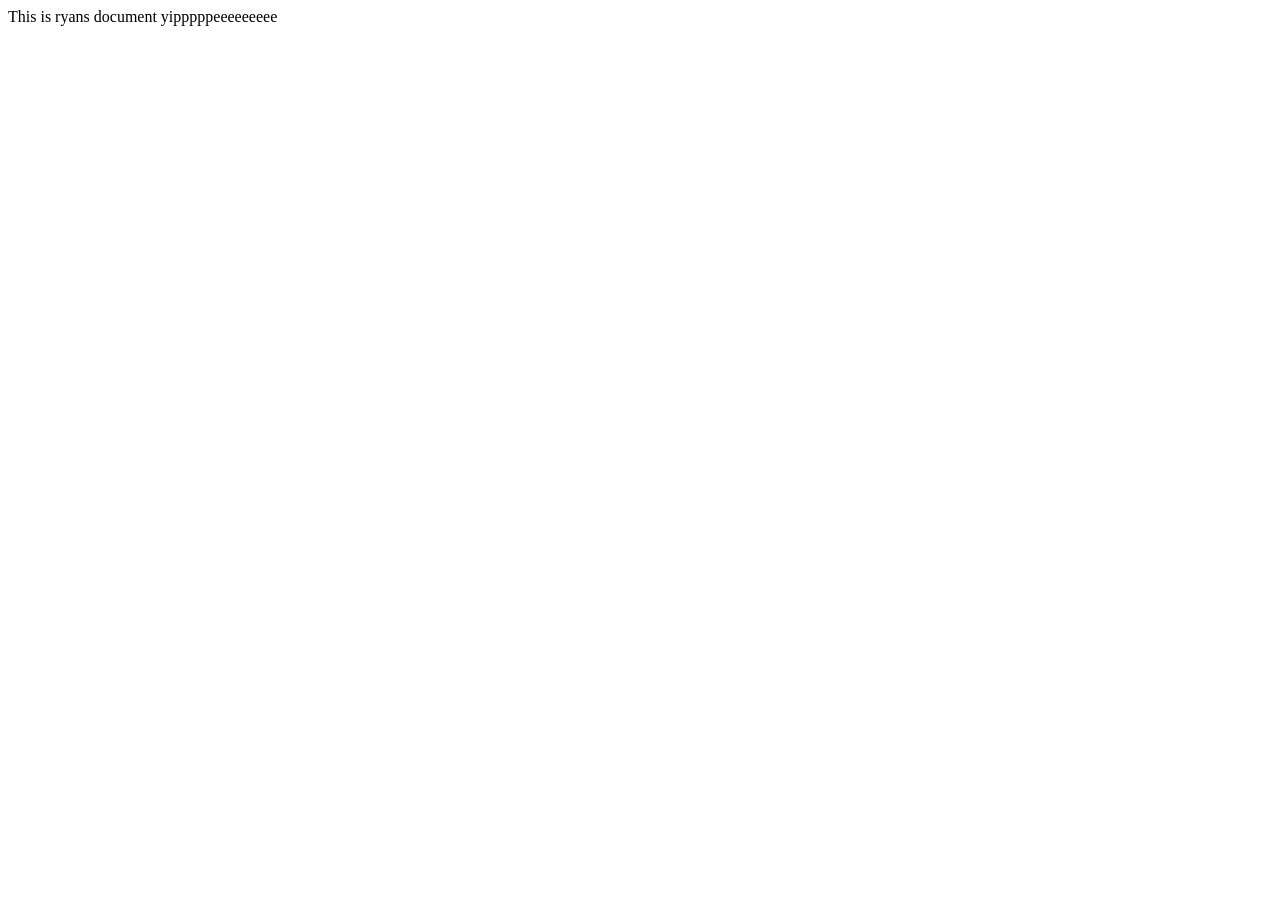
<file: 140/index.html>
<!DOCTYPE html>
<html lang="en">
<head>
    <meta charset="UTF-8">
    <meta name="viewport" content="width=device-width, initial-scale=1.0">
    <title>wow such a cool document</title>
</head>
<body>
    This is ryans document yipppppeeeeeeeee
</body>
</html>
</file>
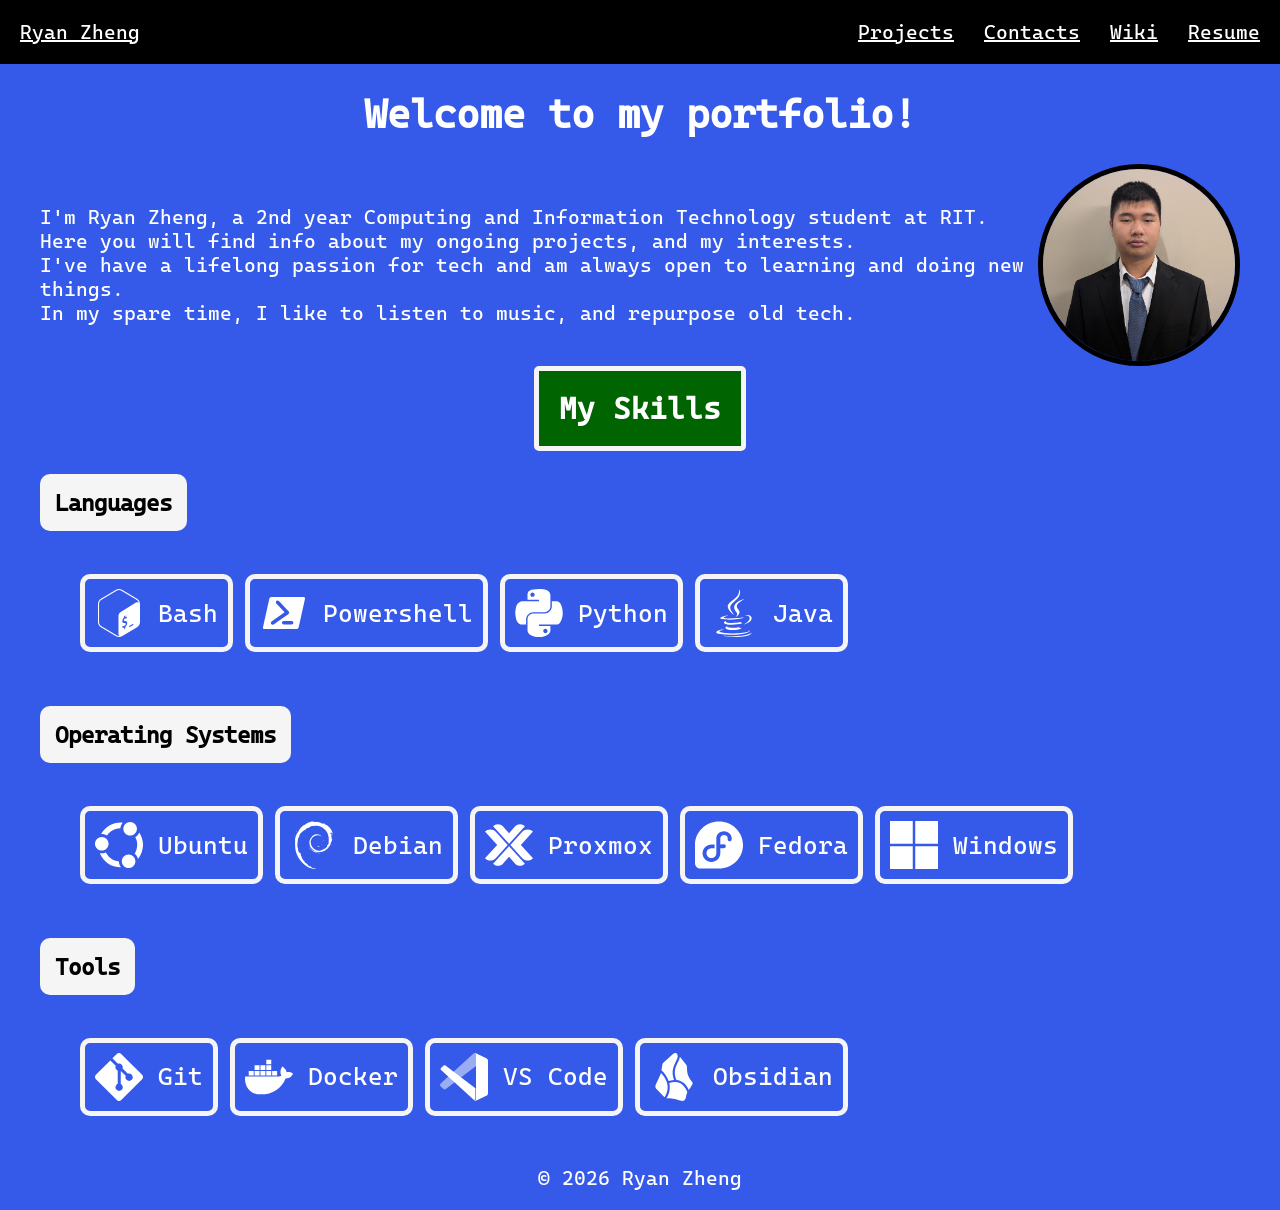
<file: portfolio/index.html>
<!DOCTYPE html>
<html lang="en">
<head>
    <meta charset="UTF-8">
    <meta name="viewport" content="widh3=device-width, initial-scale=1.0">
    <link rel="stylesheet" href="assets/css/style.css">
    <title>Portfolio</title>
</head>
<body>
    <header>
    <nav class="top-navbar">
        <div class="nav-left">
            <a href="./index.html" >Ryan Zheng</a>
        </div>
        <div class="nav-right">
            <a href="./projects.html">Projects</a>
            <a href="./contacts.html">Contacts</a>
            <a href="./wiki.html">Wiki</a>
            <a href="./assets/files/Resume.pdf">Resume</a>
        </div>
    </nav>
    </header>
    <h1>Welcome to my portfolio!</h1>
    
    <div class="intro">
        <p>I'm Ryan Zheng, a 2nd year Computing and Information Technology student at RIT.<br>Here you will find info about my ongoing projects, and my interests.<br>I've have a lifelong passion for tech and am always open to learning and doing new things. <br> In my spare time, I like to listen to music, and repurpose old tech.</p>
        <img id="headshot" src="assets/images/headshot.jpg" alt="Headshot of Ryan Zheng in a suit">
    </div>
           
    <h2 id="skill-heading">My Skills</h2>
    <div class="skill-div">

        <h3>Languages</h3>
        <ul>
            <li><img class="skill-icon" src="./assets/images/bash.svg" alt="Bash logo">Bash</li>
            <li><img class="skill-icon" src="./assets/images/powershell.svg" alt="Powershell logo">Powershell</li>
            <li><img class="skill-icon" src="./assets/images/python.svg" alt="Python logo">Python</li>
            <li><img class="skill-icon" src="./assets/images/java.svg">Java</li>
        </ul>
    </div>
    <div class="skill-div">

        <h3>Operating Systems</h3>
        <ul>
            <li><img class="skill-icon" src="./assets/images/ubuntu.svg" alt="Ubuntu logo">Ubuntu</li>
            <li><img class="skill-icon" src="./assets/images/debian.svg" alt="Debian logo">Debian</li>
            <li><img class="skill-icon" src="./assets/images/proxmox.svg" alt="Proxmox logo">Proxmox</li>
            <li><img class="skill-icon" src="./assets/images/fedora.svg" alt="Fedora logo">Fedora</li>
            <li><img class="skill-icon" src="./assets/images/windows.svg" alt="Windows 11 logo">Windows</li>
        </ul>
    </div>

    <div class="skill-div">
        <h3>Tools</h3>
        <ul>
            <li><img class="skill-icon" src="./assets/images/git.svg">Git</li>
            <li><img class="skill-icon" src="./assets/images/docker.svg">Docker</li>
            <li><img class="skill-icon" src="./assets/images/vscode.svg">VS Code</li>
            <li><img class="skill-icon" src="./assets/images/obsidian.svg">Obsidian</li>
        </ul>
    </div>
</body>
</html>
<footer>
  <p>&copy; 2026 Ryan Zheng</p>
</footer>
</file>
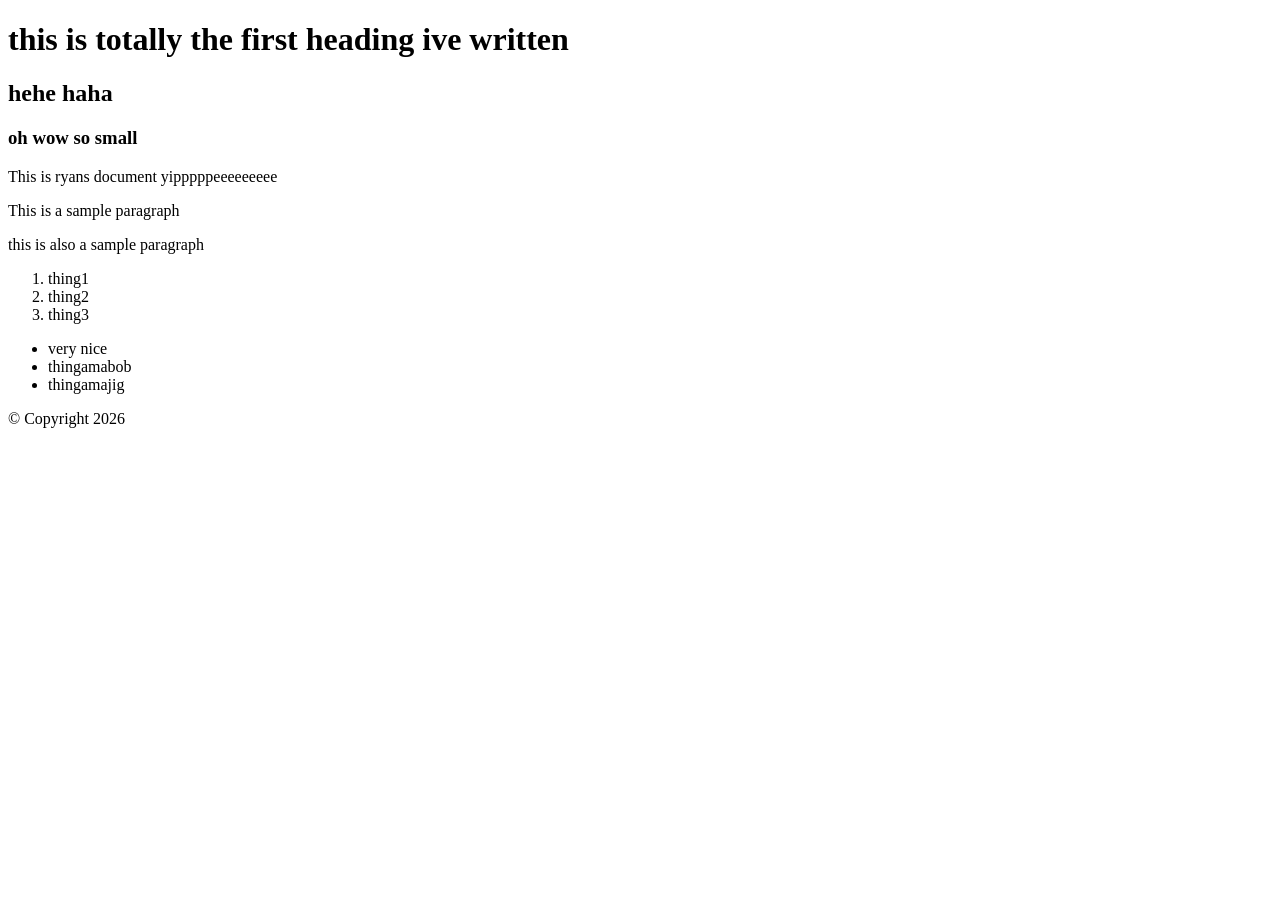
<file: labs/lab02/index.html>
<!DOCTYPE html>
<html lang="en">
<head>
  <meta charset="UTF-8">
  <meta name="viewport" content="width=device-width, initial-scale=1.0">
  <title>Ryan's Site for ISTE 140</title>
</head>
<body>
  <h1>this is totally the first heading ive written </h1>
  <h2>hehe haha </h2>
  <h3>oh wow so small</h3>
  This is ryans document yipppppeeeeeeeee
  <p>This is a sample paragraph</p>
  <p>this is also a sample paragraph</p>
  <ol>
    <li>thing1</li>
    <li>thing2</li>
    <li>thing3</li>
  </ol>
  <ul>
    <li>very nice</li>
    <li>thingamabob</li>
    <li>thingamajig</li>
  </ul>

</body>
</html>
<footer>
  <p>&copy; Copyright 2026</p>
</footer>
</file>
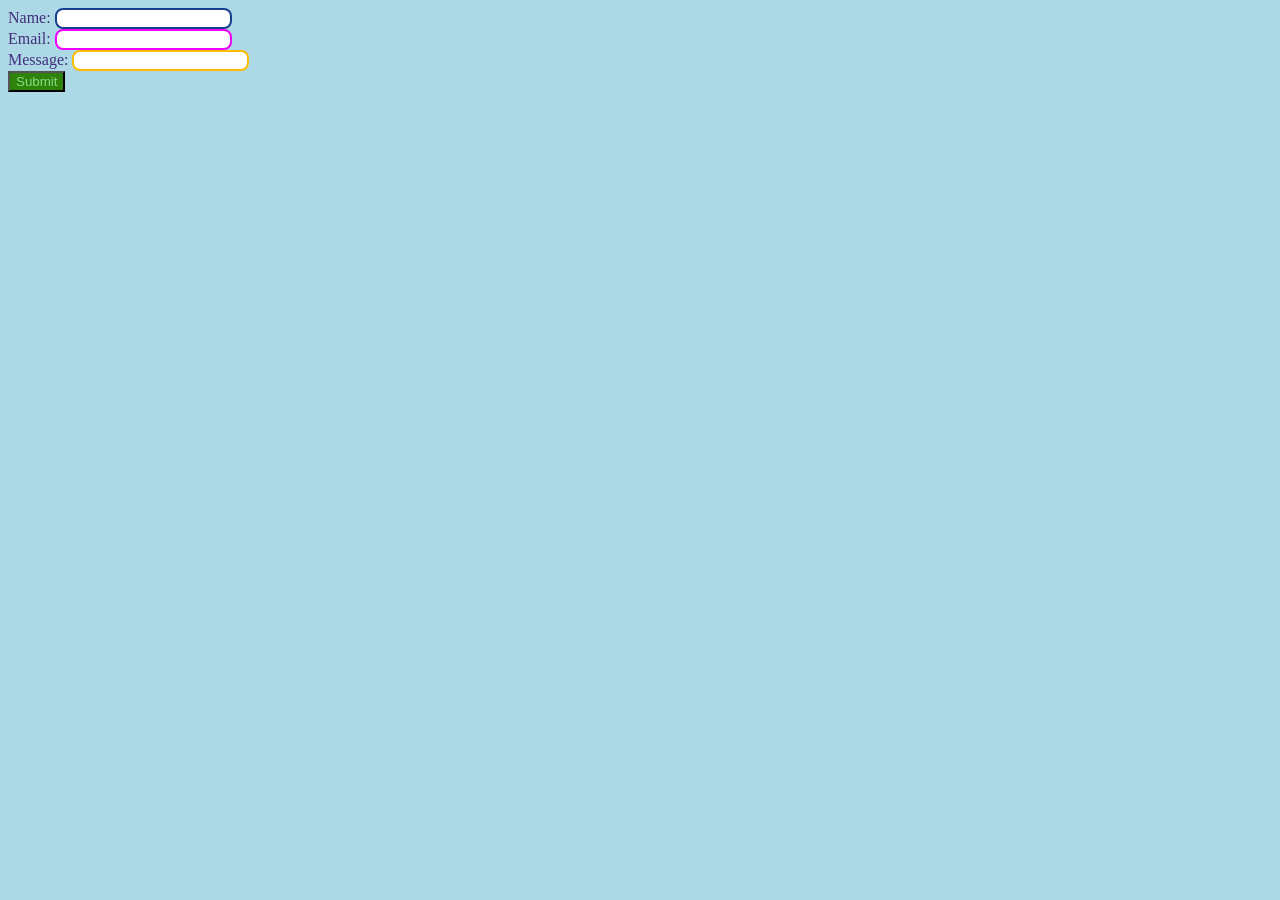
<file: labs/lab03/index.html>
<html lang="en">
<head>
    <meta charset="UTF-8">
    <meta name="viewport" content="width=device-width, initial-scale=1.0">
    <link rel="stylesheet" href="assets/css/style.css">
    <title>Lab03</title>
</head>
<body>
    <form>
        <label for="name" class="formLabels">Name:</label>
        <input type="text" id="name" name="name"><br>
        
        <label for="email" class="formLabels">Email:</label>
        <input type="text" id="email" name="email"><br>
        
        <label for="message" class="formLabels">Message:</label>
        <input type="text" id="message" name="message"><br>
        
        <input type="submit" id="submit" name="Submit Info">
    </form>

</body>
</html>
</file>
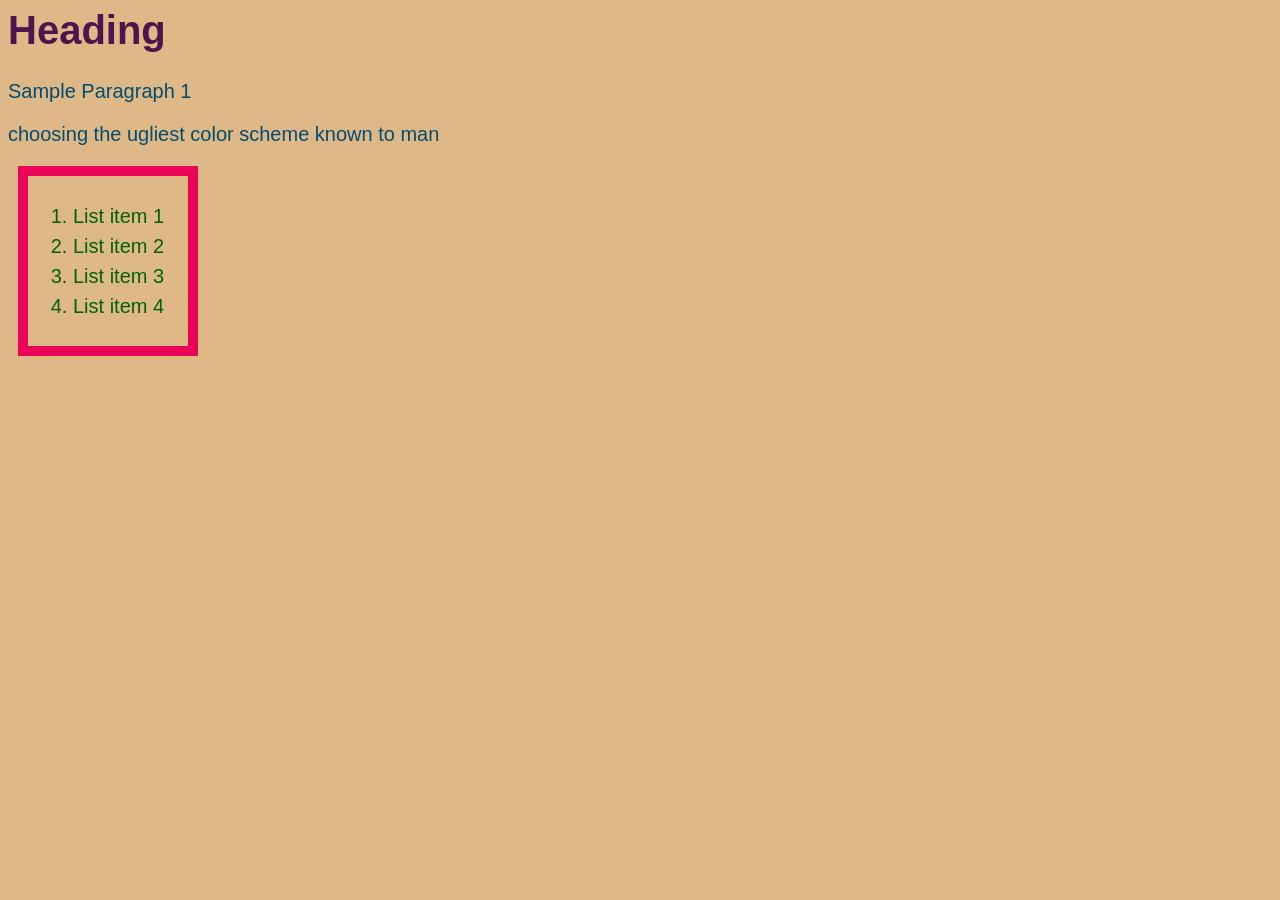
<file: labs/lab04/index.html>
<html lang="en">
<head>
    <meta charset="UTF-8">
    <meta name="viewport" content="width=device-width, initial-scale=1.0">
    <link rel="stylesheet" href="assets/css/style.css">
    <title>Lab 04</title>
</head>
<body>
    <h1 id="sample-heading">Heading</h1>
    <p>
        Sample Paragraph 1
    </p>
    <p>
        choosing the ugliest color scheme known to man
    </p>
    <div id="div-list">
        <ol>
            <li> List item 1
            <li> List item 2
            <li> List item 3
            <li> List item 4
        </ol>
    </div>
</body>
</html>
</file>
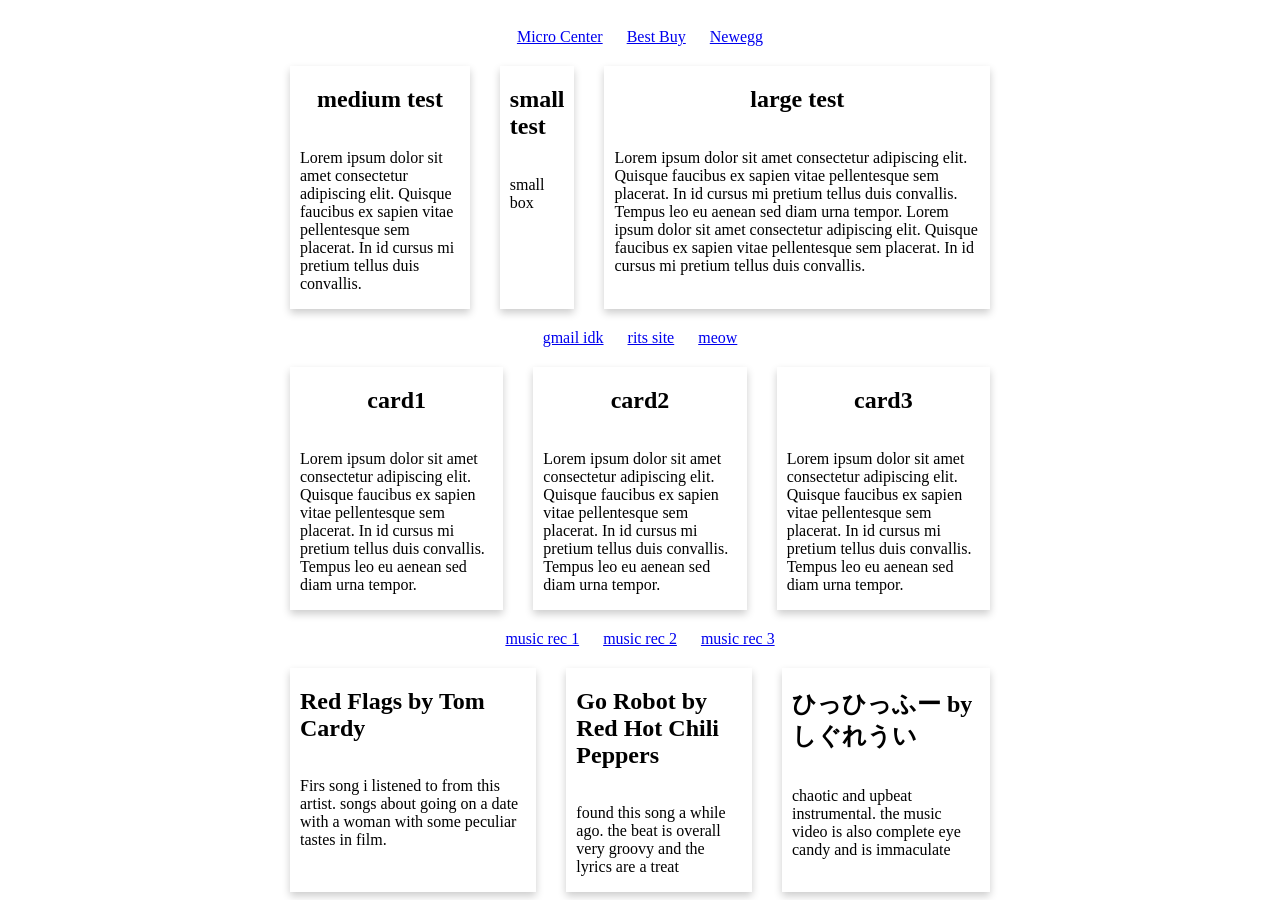
<file: labs/lab06/index.html>
<!DOCTYPE html>
<html lang=en>
<head>
    <meta charset=UTF-8>
    <meta name=viewport content-width=device-width, initial-scale=1.0>
    <link rel=stylesheet href=assets/css/style.css>
    <title>Lab 6</title>
</head>
<body>
    <section>
        <div class="links-div">
            <nav>
                <a href="https://www.microcenter.com/">Micro Center</a>
                <a href="https://www.bestbuy.com/">Best Buy</a>
                <a href="https://www.newegg.com/">Newegg</a>
            </nav>
        </div>
        <div class="row">
            <div class="card">
                <h2 class="card-head">medium test</h2>
                <p class="card-content">Lorem ipsum dolor sit amet consectetur adipiscing elit. Quisque faucibus ex sapien vitae pellentesque sem placerat. In id cursus mi pretium tellus duis convallis. </p>
            </div>

            <div class="card">
                <h2 class="card-head">small test</h2>
                <p class="card-content">small box</p>
            </div>

            <div class="card">
                <h2 class="card-head">large test</h2>
                <p class="card-content">Lorem ipsum dolor sit amet consectetur adipiscing elit. Quisque faucibus ex sapien vitae pellentesque sem placerat. In id cursus mi pretium tellus duis convallis. Tempus leo eu aenean sed diam urna tempor. Lorem ipsum dolor sit amet consectetur adipiscing elit. Quisque faucibus ex sapien vitae pellentesque sem placerat. In id cursus mi pretium tellus duis convallis. </p>
            </div>
        </div>
    </section>

    <section>
        <div class="links-div">
            <nav>
                <a href="https://mail.google.com/">gmail idk</a>
                <a href="https://www.rit.edu/">rits site</a>
                <a href="https://www.youtube.com/watch?v=Hxj5qj2hwyk">meow</a>
            </nav>
        </div>

        <div class="row">
            <div class="card">
                <h2 class="card-head">card1</h2>
                <p class="card-content">Lorem ipsum dolor sit amet consectetur adipiscing elit. Quisque faucibus ex sapien vitae pellentesque sem placerat. In id cursus mi pretium tellus duis convallis. Tempus leo eu aenean sed diam urna tempor.</p>
            </div>

            <div class="card">
                <h2 class="card-head">card2</h2>
                <p class="card-content">Lorem ipsum dolor sit amet consectetur adipiscing elit. Quisque faucibus ex sapien vitae pellentesque sem placerat. In id cursus mi pretium tellus duis convallis. Tempus leo eu aenean sed diam urna tempor.</p>
            </div>

            <div class="card">
                <h2 class="card-head">card3</h2>
                <p class="card-content">Lorem ipsum dolor sit amet consectetur adipiscing elit. Quisque faucibus ex sapien vitae pellentesque sem placerat. In id cursus mi pretium tellus duis convallis. Tempus leo eu aenean sed diam urna tempor.</p>
            </div>
        </div>
    </section>

    <section>
        <div class="links-div">
            <nav>
                <a href="https://www.youtube.com/watch?v=GFokXnCCMf8">music rec 1</a>
                <a href="https://www.youtube.com/watch?v=HI-8CVixZ5o">music rec 2</a>
                <a href="https://www.youtube.com/watch?v=VXUbEH0DvSM">music rec 3</a>
            </nav>
        </div>
        <div class="row">
            <div class="card">
                <h2 class="card-head">Red Flags by Tom Cardy</h2>
                <p class="card-content">Firs song i listened to from this artist. songs about going on a date with a woman with some peculiar tastes in film. 
                </p>
            </div>

            <div class="card">
                <h2 class="card-head">Go Robot by Red Hot Chili Peppers</h2>
                <p class="card-content">found this song a while ago. the beat is overall very groovy and the lyrics are a treat</p>
            </div>

            <div class="card">
                <h2 class="card-head">ひっひっふー by しぐれうい</h2>
                <p class="card-content">chaotic and upbeat instrumental. the music video is also complete eye candy and is immaculate</p>
            </div>
        </div>
    </section>

</body>
</html>
</file>
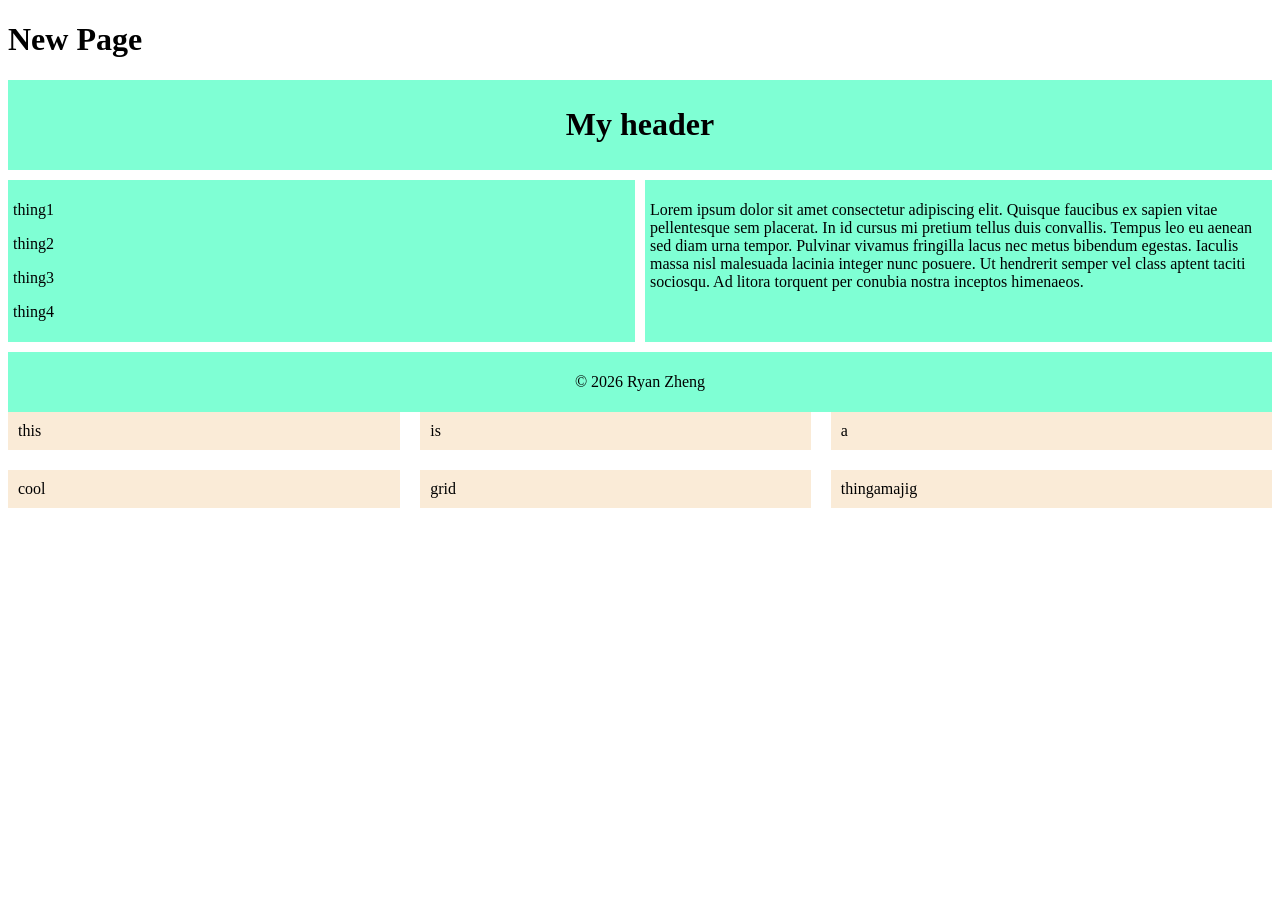
<file: labs/lab07/index.html>
<!DOCTYPE html>
<html lang=en>
<head>
    <meta charset=UTF-8>
    <meta name=viewport content=width=device-width, initial-scale=1.0>
    <link rel=stylesheet href=assets/css/style.css>
    <title>Lab 7</title>
</head>
<body>

</body>
</html>
<!DOCTYPE html>
<html lang=en>
<head>
    <meta charset=UTF-8>
    <meta name=viewport content=width=device-width, initial-scale=1.0>
    <link rel=stylesheet href=assets/css/style.css>
    <title>New Page</title>
</head>
<body>
    <header>
        <h1>New Page</h1>
    </header>
    <div class="big-boy">
        <div class="header"><h1>My header</h1></div>
        <div class="sidebar"><p>thing1</p><p>thing2</p><p>thing3</p><p>thing4</p></div>
        <div class="content"><p>Lorem ipsum dolor sit amet consectetur adipiscing elit. Quisque faucibus ex sapien vitae pellentesque sem placerat. In id cursus mi pretium tellus duis convallis. Tempus leo eu aenean sed diam urna tempor. Pulvinar vivamus fringilla lacus nec metus bibendum egestas. Iaculis massa nisl malesuada lacinia integer nunc posuere. Ut hendrerit semper vel class aptent taciti sociosqu. Ad litora torquent per conubia nostra inceptos himenaeos.</p></div>
        <div class="footer"><p>&copy; 2026 Ryan Zheng</p></div>
    </div>
    <div class="gallery">
        <div>this</div>
        <div>is</div>
        <div>a</div>
        <div>cool</div>
        <div>grid</div>
        <div>thingamajig</div>
    </div>
</body>
</html>
</file>
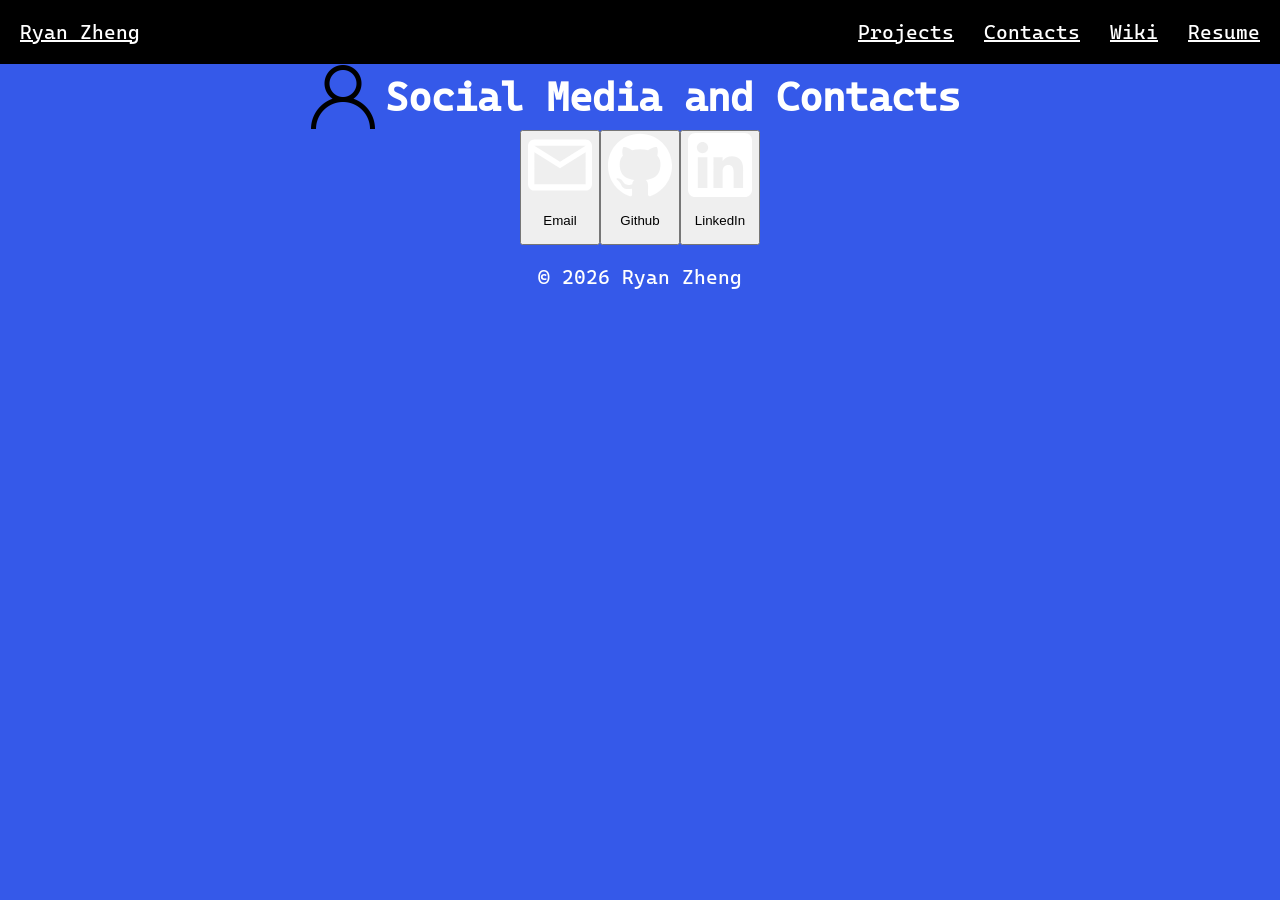
<file: portfolio/contacts.html>
<!DOCTYPE html>

<html lang="en">
<head>
    <meta charset="UTF-8">
    <meta name="viewport" content="width=device-width, initial-scale=1.0">
    <link rel="stylesheet" href="assets/css/style.css">
    <title>Contacts</title>
</head>
<body>
    <header>
    <nav class="top-navbar">
        <div class="nav-left">
            <a href="./index.html" >Ryan Zheng</a>
        </div>
        <div class="nav-right">
            <a href="./projects.html">Projects</a>
            <a href="./contacts.html">Contacts</a>
            <a href="./wiki.html">Wiki</a>
            <a href="./assets/files/Resume.pdf">Resume</a>
        </div>
    </nav>
    </header>
    
    <div id="contacts-heading">
        <img src="assets/images/user.png" alt="Person icon">
        <h1>Social Media and Contacts</h1>
    </div>

        
    <div id="contact-buttons" id="contacts-links">
        <a href="mailto:rz4967@rit.edu">
            <button>
                <img src="./assets/images/mail.svg" alt="Mail icon">
                <p>Email</p>
            </button>
        </a>
        <a href="https://github.com/binder-badge">
            <button>
                <img src="./assets/images/github.svg" alt="Github icon">
                <p>Github</p>
            </button>
        </a>
        <a href="https://linkedin.com/in/ryan-zheng-rit">
            <button>
                <img src="./assets/images/linkedin.svg" alt="Linkedin icon">
                <p>LinkedIn</p>
            </button>
        </a>
    </div>
</body>
</html>
<footer>
  <p>&copy; 2026 Ryan Zheng</p>
</footer>
</file>
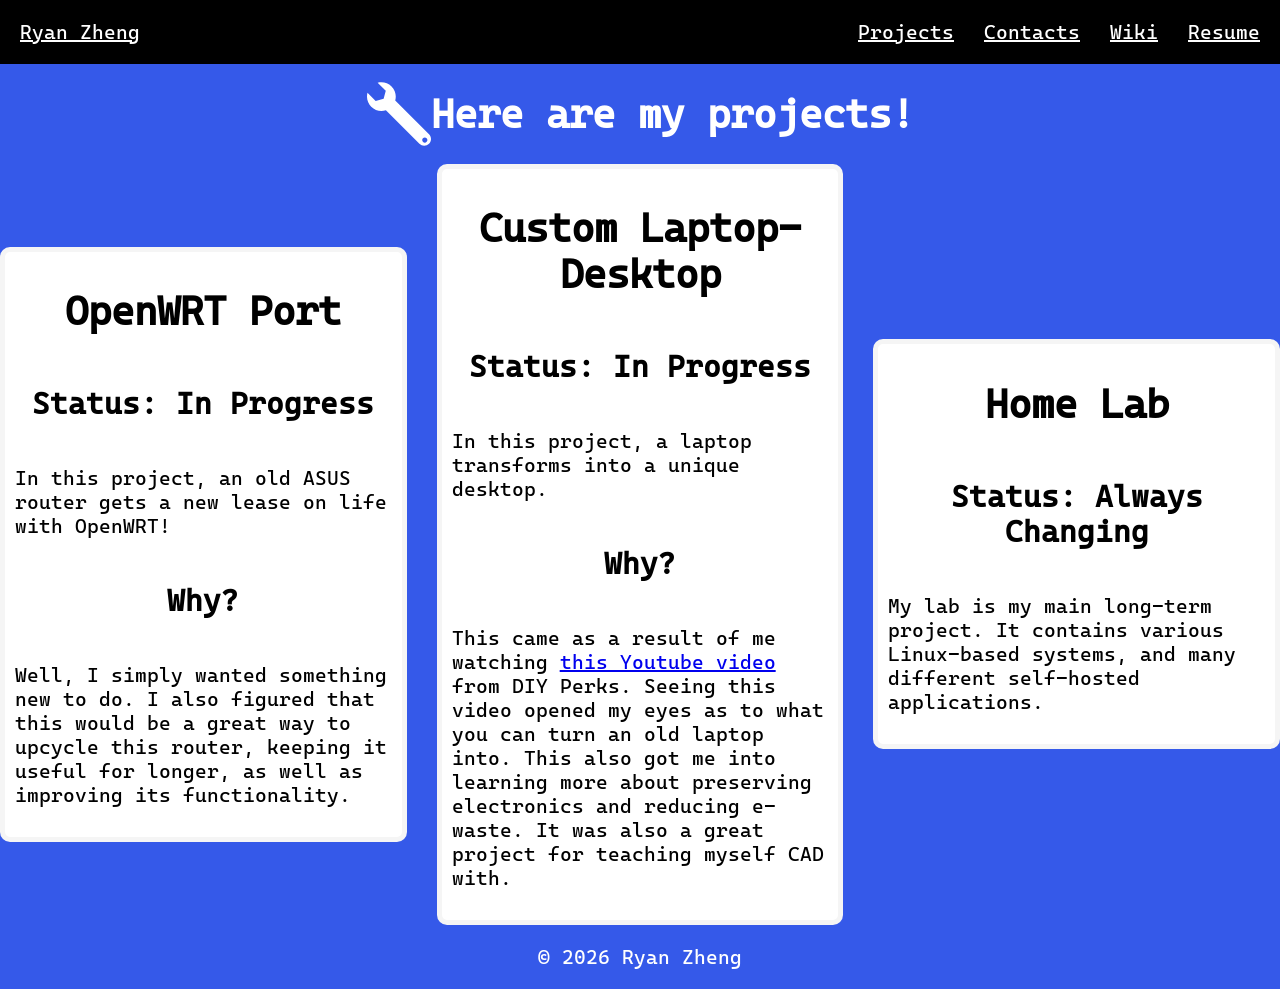
<file: portfolio/projects.html>
<!DOCTYPE html>
<html lang="en">
<head>
    <meta charset="UTF-8">
    <meta name="viewport" content="width=device-width, initial-scale=1.0">
    <link rel="stylesheet" href="assets/css/style.css">
    <title>Projects</title>
</head>
<body>
    <header>
    <nav class="top-navbar">
        <div class="nav-left">
            <a href="./index.html" >Ryan Zheng</a>
        </div>
        <div class="nav-right">
            <a href="./projects.html">Projects</a>
            <a href="./contacts.html">Contacts</a>
            <a href="./wiki.html">Wiki</a>
            <a href="./assets/files/Resume.pdf">Resume</a>
        </div>
    </nav>
    </header>
        <div id="projects-heading">
            <img src="assets/images/spanner-wrench.svg" alt="Wrench Icon">
            <h1> Here are my projects!</h1>
        </div>
        <div class="row">
            <div class="card">
                <h1 class="project-title">OpenWRT Port</h1>
                <h2 class="project-status">Status: In Progress</h2>
                <p class="what-p">In this project, an old ASUS router gets a new lease on life with OpenWRT!</p>
                <h2 class="project-why">Why?</h2>
                <p class="reason-p">Well, I simply wanted something new to do. I also figured that this would be a great way to upcycle this router, keeping it useful for longer, as well as improving its functionality.</p>
            </div>

            <div class="card">
                <h1 class="project-title">Custom Laptop-Desktop</h1>
                <h2 class="project-status">Status: In Progress</h2>
                <p class="what-p">In this project, a laptop transforms into a unique desktop. </p>
                <h2 class="project-why">Why?</h2>
                <p class="reason-p">This came as a result of me watching <a href="https://www.youtube.com/watch?v=8jeLCQ62vFk">this Youtube video</a> from DIY Perks. Seeing this video opened my eyes as to what you can turn an old laptop into. This also got me into learning more about preserving electronics and reducing e-waste. It was also a great project for teaching myself CAD with. </p>
            </div>

            <div class="card">
                    <h1 class="project-title">Home Lab</h1>
                    <h2 class="project-status">Status: Always Changing</h2>
                    <p class="what-p">My lab is my main long-term project. It contains various Linux-based systems, and many different self-hosted applications.</p>
            </div>
        </div>
   
 

</body>
</html>
<footer>
    <p>&copy; 2026 Ryan Zheng</p>
</footer>
</file>
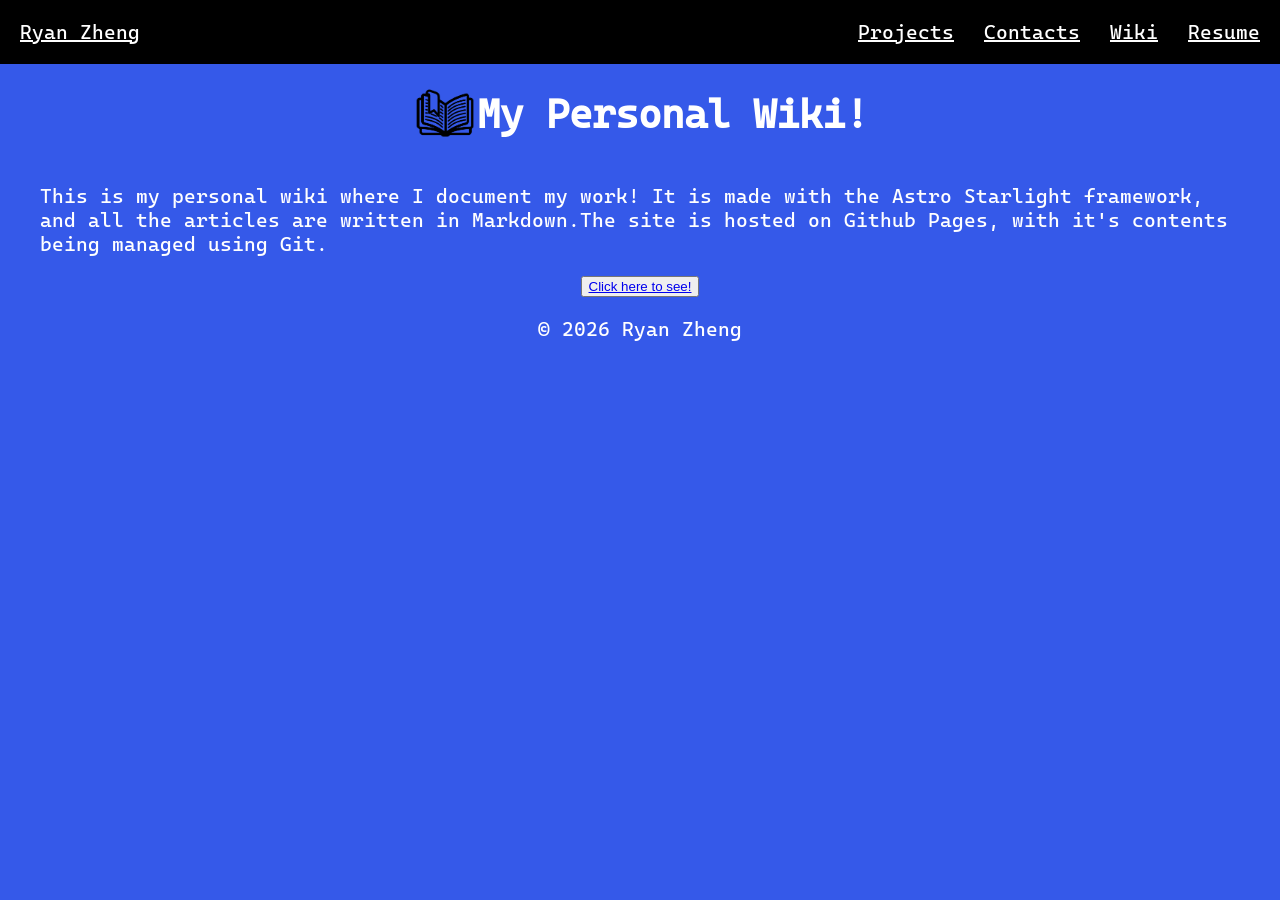
<file: portfolio/wiki.html>
<!DOCTYPE html>
<html lang="en">
<head>
    <meta charset="UTF-8">
    <meta name="viewport" content="width=device-width, initial-scale=1.0">
    <link rel="stylesheet" href="assets/css/style.css">
    <title>Wiki</title>
</head>
<body>
    <header>
    <nav class="top-navbar">
        <div class="nav-left">
            <a href="./index.html" >Ryan Zheng</a>
        </div>
        <div class="nav-right">
            <a href="./projects.html">Projects</a>
            <a href="./contacts.html">Contacts</a>
            <a href="./wiki.html">Wiki</a>
            <a href="./assets/files/Resume.pdf">Resume</a>
        </div>
    </nav>
    </header>
    
    <div id="wiki-heading">
        <img src="assets/images/book.png" alt="Book icon">
        <h1>My Personal Wiki!</h1>
    </div>

    <div>
        <p>This is my personal wiki where I document my work! It is made with the Astro Starlight framework, and all the articles are written in Markdown.The site is hosted on Github Pages, with it's contents being managed using Git.</p>
    </div>
    
    <div>
        <button>
            <a href="https://entering.theworkpc.com/wiki">Click here to see!</a>
        </button>
    </div>        
</body>
</html>
<footer>
  <p>&copy; 2026 Ryan Zheng</p>
</footer>
</file>
<file: portfolio/assets/css/style.css>
@font-face {
    font-family: "Cascadia Code Nerd Font";
    src: url("../files/CaskaydiaCoveNerdFontPropo-Regular.ttf") format('truetype');
    /* portfolio/assets/files/CaskaydiaCoveNerdFontPropo-Regular.ttf */
}

/*
element selectors
*/

body {
    /* font-family: sans-serif; */
    font-family: "Cascadia Code Nerd Font";
    font-size: 20px;
    background-color: #3559E9;
    color: white;
    margin: 0px;
    /* text-align: center; */
}

header{
    display: flex;
    justify-content: center;
    align-items: center;
}

p {

    max-width: 1200px;
}

footer {
    display: flex;
    justify-content: center;
    align-items: center;
}
div{
    display: flex;
    justify-content: center;
    align-items: center;
    /* max-width: 1200px; */
}
h1, h2, h3{
    text-align: center;
}

img {
    width: 64px;
}

/*
nav bar
*/
.top-navbar{
    width: 100%;
    background-color: black;
    display: flex;
    justify-content: space-between;
    align-items: center;
    padding: 20px;
}

.top-navbar a{
    color:white;
}

.top-navbar .nav-right {
    justify-content: right;
    align-items: right;
    column-gap: 30px;
}

/* 
Main page
*/
.intro {
    display: flex;
    justify-content: center;
    align-items: center;
    margin: 0 auto;
    max-width: 1200px;
}
#headshot {
    min-width: 192px;
    max-width: 256px;
    border-radius: 50%;
    border: 5px solid black;
    float: right;
    margin-left: 5px;
}
#skill-heading {
    display: flex;
    justify-content: center;
    align-items: center;
    background-color: darkgreen;
    max-width: max-content;
    margin: 0 auto;
    padding: 20px;
    border-style: solid;
    border-width: 5px;
    border-radius: 5px;
    border-color: whitesmoke;
    
}
.skill-icon {
    width: 48px;
    fill: white;
    
}
.skill-div {
    margin: 0 auto;
    /* row-gap: 20px; */
    display: grid;
    justify-content: space-between;
    align-items: center;
    /* flex-wrap: wrap; */
    /* width: 1200px; */
    max-width: 1200px;
    /* margin-bottom: 5px; */
}
.skill-div h3{
    background-color: whitesmoke;
    color: black;
    justify-self: left;
    border-style: solid;
    border-width: 5px;
    border-radius: 10px;
    border-color: whitesmoke;
    padding: 10px;
    /* margin-left: 0px; */
    
}

.skill-div ul{
    align-items: center;
    justify-content: center;
}
.skill-div li{
    display: inline-flex;
    align-items: center;
    vertical-align: middle;
    position: relative;
    flex-direction: row;
    /* flex-wrap: wrap; */
    text-align: center;
    font-size: 25px;
    column-gap: 15px;
    padding: 10px;
    margin-bottom: 10px;
    border-style: solid;
    border-width: 5px;
    border-radius: 10px;
    border-color: whitesmoke;
}

/* 
Projects page
*/
.what-p, .reason-p{
    /* display: flex;
    justify-content: center;
    align-items: center; */
    /* padding: 10px; */
}
.row{
    column-gap: 30px;
    margin: 0 auto;
    display: flex;
    /* justify-content: center;
    align-items: center; */
}

.card {
    max-width: 380px;
    color: black;
    border-style: solid;
    border-width: 5px;
    border-radius: 10px;
    border-color: whitesmoke;
    background-color: white;
    /* width: 20%; */
    padding: 10px;
    display: flex;
    flex-direction: column;

}

/*
contacts page
*/
#contacts-heading h1{
    margin: 10px;
}
/* Yes, im trying to work on this but ran out of time */
#contacts-buttons button{
    background-color: cadetblue;
    font-family: "Cascadia Code Nerd Font";
}
</file>
<file: labs/lab03/assets/css/style.css>
body {
  background-color: lightblue;
}
#name {
  color: rgb(4, 136, 29);
  border: 2px solid rgb(21, 63, 141);
  border-radius: 8px;
}

#email {
  color: rgb(179, 6, 222);
  border: 2px solid rgb(238, 0, 255);
  border-radius: 8px;
}

#message {
  color: rgb(7, 28, 214);
  border: 2px solid rgb(255, 187, 0);
  border-radius: 8px;
}
#message:focus {
  background-color: rgb(105, 209, 57);
  width: 100%;
}
input[type="submit"]{
  background-color: rgb(48, 131, 10);
  color: rgb(129, 221, 131);
}

.formLabels{
  color: rgb(67, 46, 124);
}
</file>
<file: labs/lab04/assets/css/style.css>
body {
    font-family: 'Lucida Sans', 'Lucida Sans Regular', 'Lucida Grande', 'Lucida Sans Unicode', Geneva, Verdana, sans-serif;
    font-size: 20px;
    font-weight: 500;
    background-color: burlywood;
}

h1 {
    color: rgb(78, 20, 78);
}
p {
    color: #034c70;
}

#div-list ol {
    color: darkgreen;
    line-height: 30px;
}

#div-list{
  width: 150px;
  border: 10px solid rgb(234, 3, 88);
  padding: 5px;
  margin: 10px;
}
#div-list:hover{
  width: 150px;
  border: 10px solid rgb(38, 3, 234);
  padding: 5px;
  margin: 10px;
}
</file>
